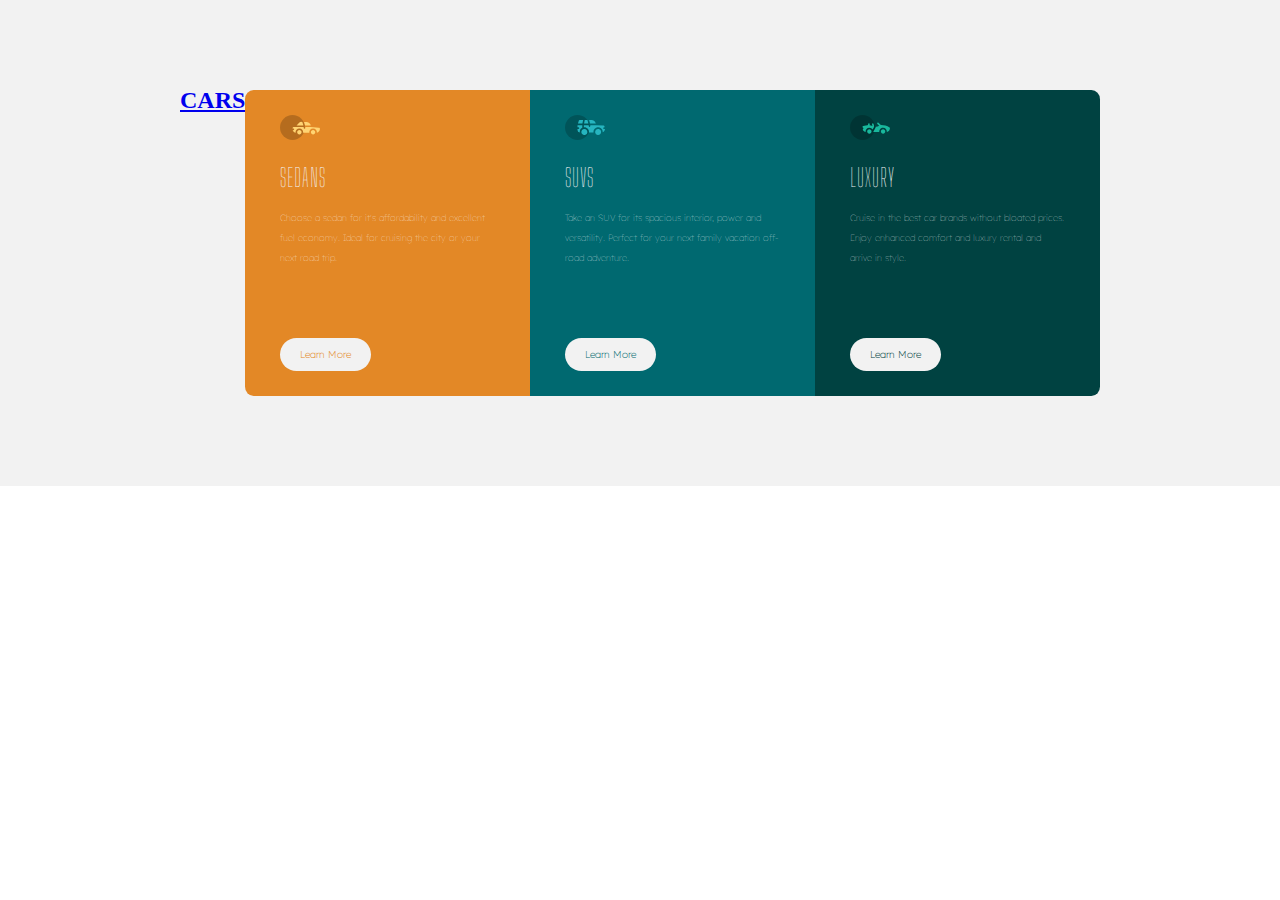
<file: index.html>
<!DOCTYPE html>
<html lang="en">
<head>
 <meta charset="UTF-8">
 <meta http-equiv="X-UA-Compatible" content="IE=edge">
 <meta name="viewport" content="width=device-width, initial-scale=1.0">
 <title>Design Card</title>
 <link rel="stylesheet" href="style.css">
</head>
<body>
 <main>
  <div class="wrap">
   <div>
    <a href="grid.html" target="blank"><h2>CARS</h2></a>
   </div>
   <div class="wrap1">
    <!-- Click on the car icons to view the grid.html page -->
    <img src="./icon-sedans.svg" alt="SEDANS icon">
    <h1>SEDANS</h1>
    <p>Choose a sedan for it's affordability and excellent fuel economy. Ideal for cruising the city or your next road trip.</p>
    <input type="button" value="Learn More" class="btn1">
   </div>
   <div class="wrap2">
    <img src="./icon-suvs.svg" alt="SUV icon">
    <h1>SUVS</h1>
    <p>Take an SUV for its spacious interior, power and versatility. Perfect for your next family vacation off-road adventure.</p>
    <input type="button" value="Learn More" class="btn2">
   </div>
   <div class="wrap3">
    <img src="./icon-luxury.svg" alt="LUXURY icons">
    <h1>LUXURY</h1>
    <p>Cruise in the best car brands without bloated prices. Enjoy enhanced comfort and luxury rental and arrive in style.</p>
    <input type="button" value="Learn More" class="btn3">
   </div>
  </div>
 </main>
</body>
</html>
</file>
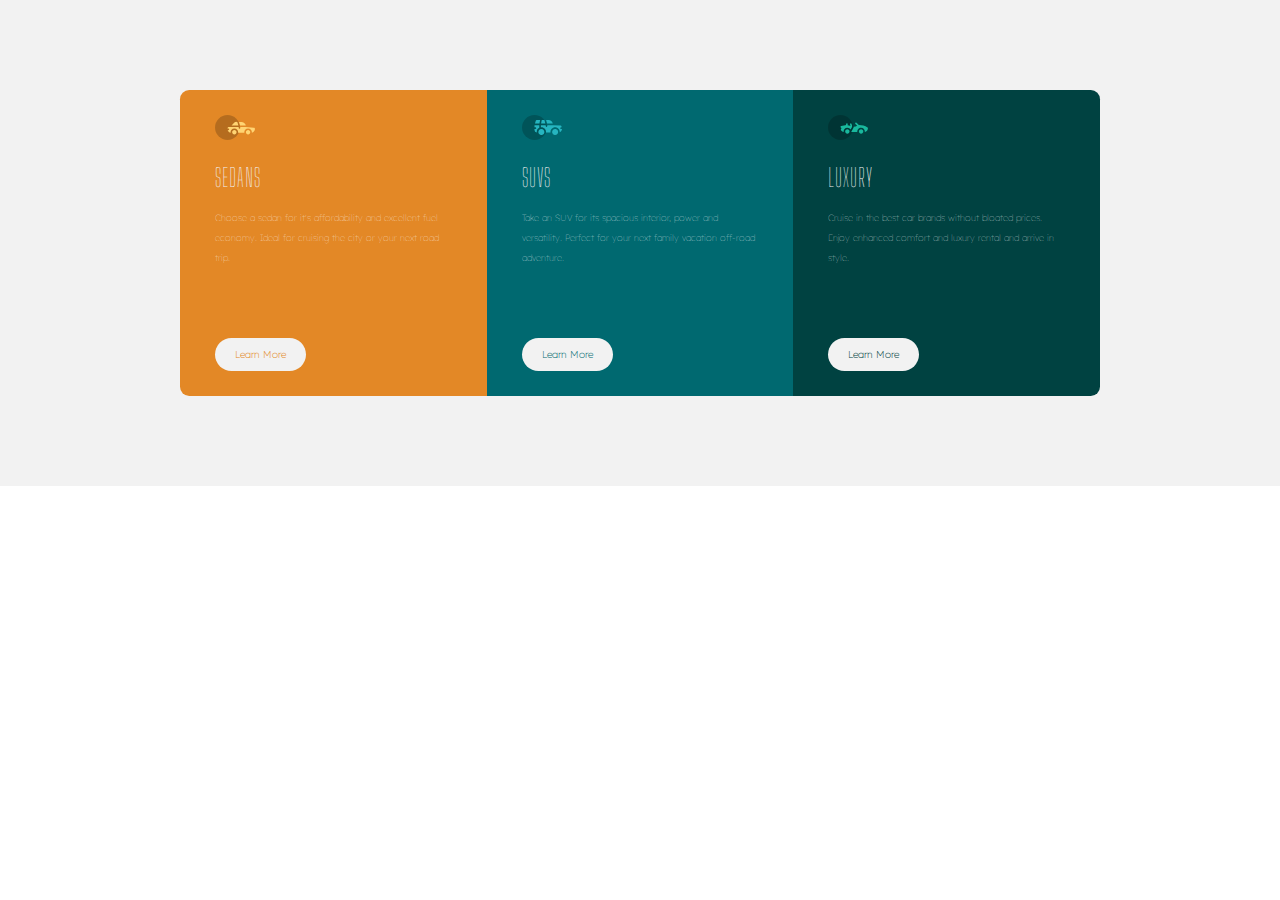
<file: Card/index.html>
<!DOCTYPE html>
<html lang="en">
<head>
 <meta charset="UTF-8">
 <meta http-equiv="X-UA-Compatible" content="IE=edge">
 <meta name="viewport" content="width=device-width, initial-scale=1.0">
 <title>Design Card</title>
 <link rel="stylesheet" href="style.css">
</head>
<body>
 <main>
  <div class="wrap">
   <div class="wrap1">
    <!-- Click on the car icons to view the grid.html page -->
    <a href="grid.html" target="_blank"><img src="./icon-sedans.svg" alt="SEDANS icon"></a>
    <h1>SEDANS</h1>
    <p>Choose a sedan for it's affordability and excellent fuel economy. Ideal for cruising the city or your next road trip.</p>
    <input type="button" value="Learn More" class="btn1">
   </div>
   <div class="wrap2">
    <a href="grid.html" target="_blank"><img src="./icon-suvs.svg" alt="SUV icon"></a>
    <h1>SUVS</h1>
    <p>Take an SUV for its spacious interior, power and versatility. Perfect for your next family vacation off-road adventure.</p>
    <input type="button" value="Learn More" class="btn2">
   </div>
   <div class="wrap3">
    <a href="grid.html" target="_blank"><img src="./icon-luxury.svg" alt="LUXURY icons"></a>
    <h1>LUXURY</h1>
    <p>Cruise in the best car brands without bloated prices. Enjoy enhanced comfort and luxury rental and arrive in style.</p>
    <input type="button" value="Learn More" class="btn3">
   </div>
  </div>
 </main>
</body>
</html>
</file>
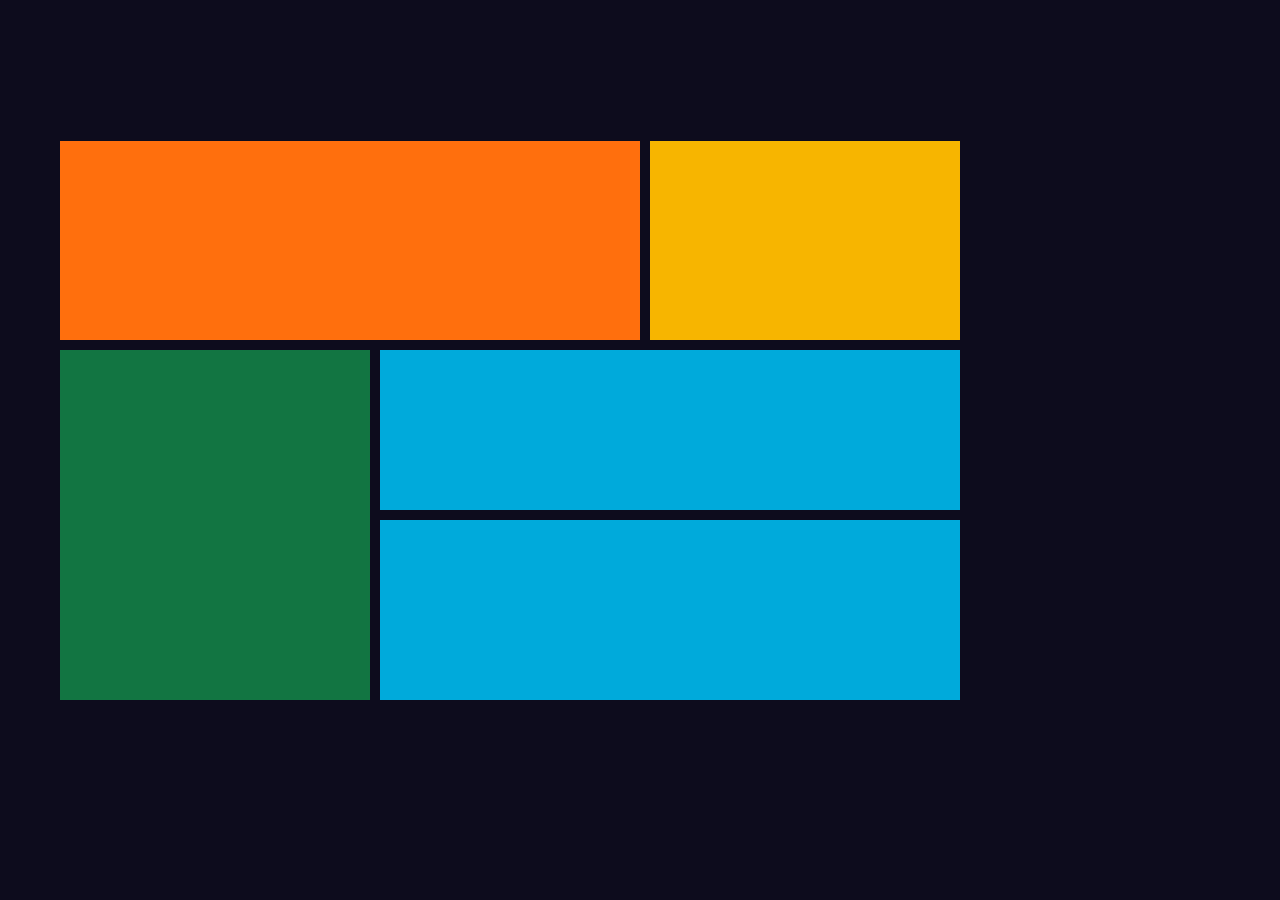
<file: grid.html>
<!DOCTYPE html>
<html lang="en">
<head>
 <meta charset="UTF-8">
 <meta http-equiv="X-UA-Compatible" content="IE=edge">
 <meta name="viewport" content="width=device-width, initial-scale=1.0">
 <title>Grid</title>
 <link rel="stylesheet" href="grid.css">
 <a href="index.html"></a>
</head>
<body class="body">
 <main>
  <div class="item-a">A<a href="index.html" target="blank"></a></div>
  <div class="item-b">B</div>
  <div class="item-c">C</div>
  <div class="item-d">D</div>
  <div class="item-e">E</div>
 </main>
</body>
</html>
</file>
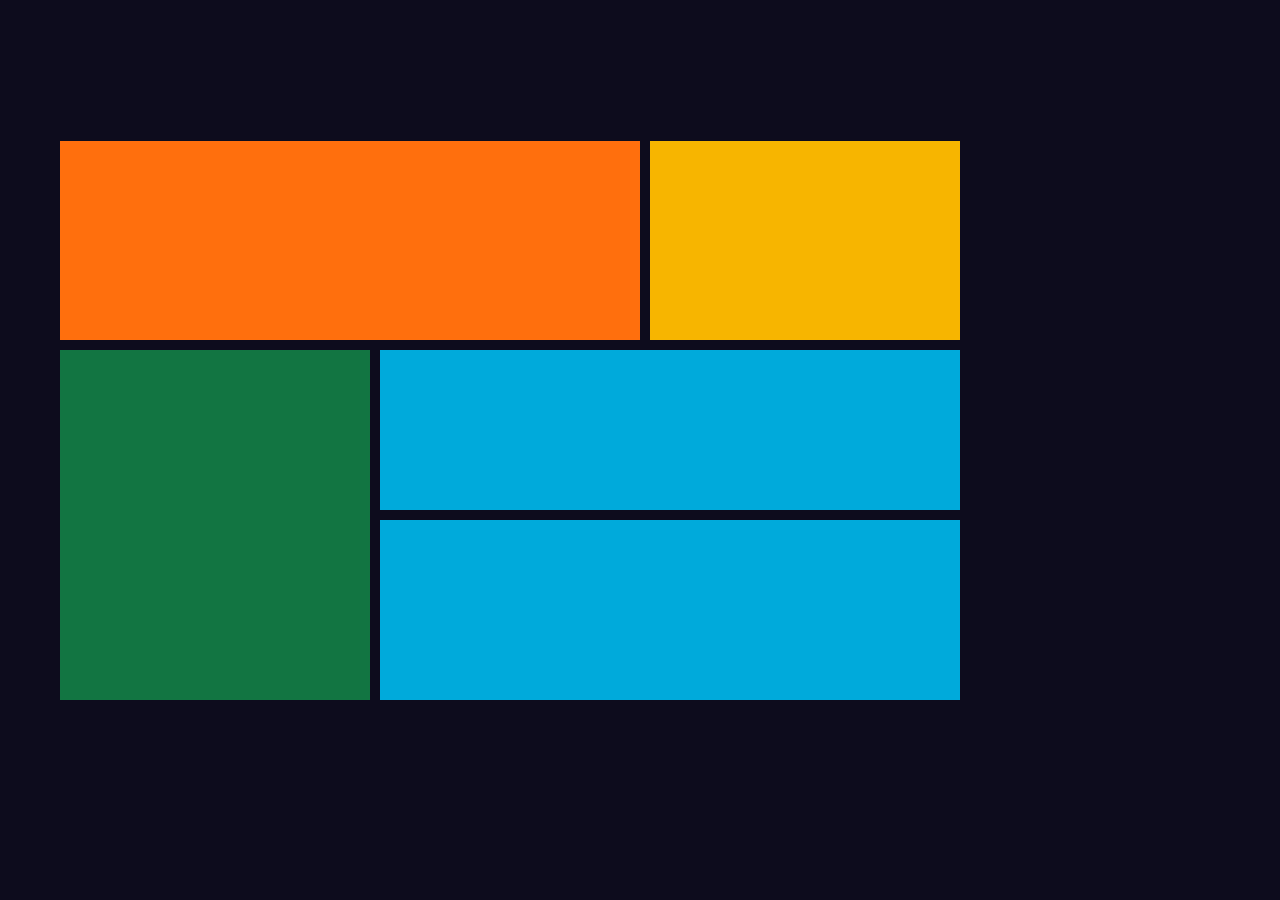
<file: Card/grid.html>
<!DOCTYPE html>
<html lang="en">
<head>
 <meta charset="UTF-8">
 <meta http-equiv="X-UA-Compatible" content="IE=edge">
 <meta name="viewport" content="width=device-width, initial-scale=1.0">
 <title>Grid</title>
 <link rel="stylesheet" href="grid.css">
 <a href="index.html"></a>
</head>
<body class="body">
 <main>
  <div class="item-a">A</div>
  <div class="item-b">B</div>
  <div class="item-c">C</div>
  <div class="item-d">D</div>
  <div class="item-e">E</div>
 </main>
</body>
</html>
</file>
<file: style.css>
/* Links to the google fonts */
@import url('https://fonts.googleapis.com/css2?family=Lexend+Deca&display=swap');
@import url('https://fonts.googleapis.com/css2?family=Big+Shoulders+Display:wght@700&display=swap');
*{
 margin: 0;
 padding: 0;
 box-sizing: border-box;
}
/* the container */
.wrap{
 width: 100%;
 height: 100%;
 background-color: hsl(0, 0%, 95%);
 display: flex;
 padding: 90px 180px;
 justify-content: center;
 line-height: 20px;
}
/* the car icons */
img{
 width: 50;
 height: 25px;
 position: relative;
 right: -20px;
}
.car{
 background-color: hsl(0, 0%, 95%);
 color: hsl(31, 77%, 52%);
 font-family: 'Big Shoulders Display', cursive;
 position: absolute;
 top: 10px;
}
/* Heading one */
h1{
 color: hsl(0, 0%, 95%);
 font-family: 'Big Shoulders Display', cursive;
 font-size: 25px;
 font-weight: 100;
 margin-top: 20px;
 position: relative;
 right: -20px;
 letter-spacing: 1px;
 height: 1px;
 width: 25px;
}
/* Paragraphs*/
p{
 margin-top: 20px;
 padding: 20px;
}
/* first div */
.wrap1{
 background-color: hsl(31, 77%, 52%);
 color: hsla(0, 0%, 100%, 0.75);
 padding: 25px 15px;
 font-family: 'Lexend Deca', sans-serif;
 font-size: xx-small;
 font-weight: 100;
 width: 60%;
 border-top-left-radius: 3%;
 border-bottom-left-radius: 3%;
}
/* second div */
.wrap2{
 background-color: hsl(184, 100%, 22%);
 color: hsla(0, 0%, 100%, 0.75);
 padding: 25px 15px;
 font-family: 'Lexend Deca', sans-serif;
 font-size: xx-small;
 font-weight: 100;
 width: 60%;
}
/* third div */
.wrap3{
 background-color: hsl(179, 100%, 13%);
 color: hsla(0, 0%, 100%, 0.75);
 padding: 25px 15px;
 font-family: 'Lexend Deca', sans-serif;
 font-size: xx-small;
 font-weight: 100;
 width: 60%;
 border-top-right-radius: 3%;
 border-bottom-right-radius: 3%;
}
/* first button */
.btn1{
 background-color: hsl(0, 0%, 95%);
 color: hsl(31, 77%, 52%);
 border-radius: 40px;
 border: hsl(0, 0%, 95%);
 padding: 10px 20px;
 font-family: 'Lexend Deca', sans-serif;
 font-size: 10px;
 font-weight: 200;
 margin-top: 50px;
 position: relative;
 right: -20px;
}
/* second button */
.btn2{
 background-color: hsl(0, 0%, 95%);
 color: hsl(184, 100%, 22%);
 border-radius: 40px;
 border: hsl(0, 0%, 95%);
 padding: 10px 20px;
 font-family: 'Lexend Deca', sans-serif;
 font-size: 10px;
 font-weight: 200;
 margin-top: 50px;
 position: relative;
 right: -20px;
}
/* third button */
.btn3{
 background-color: hsl(0, 0%, 95%);
 color: hsl(179, 100%, 13%);
 border-radius: 40px;
 border: hsl(0, 0%, 95%);
 padding: 10px 20px;
 font-family: 'Lexend Deca', sans-serif;
 font-size: 10px;
 font-weight: 200;
 margin-top: 50px;
 position: relative;
 right: -20px;
}
</file>
<file: Card/style.css>
/* Links to the google fonts */
@import url('https://fonts.googleapis.com/css2?family=Lexend+Deca&display=swap');
@import url('https://fonts.googleapis.com/css2?family=Big+Shoulders+Display:wght@700&display=swap');
*{
 margin: 0;
 padding: 0;
 box-sizing: border-box;
}
/* the container */
.wrap{
 width: 100%;
 height: 100%;
 background-color: hsl(0, 0%, 95%);
 display: flex;
 padding: 90px 180px;
 justify-content: center;
 line-height: 20px;
}
.Heading{
 color: color: hsl(0, 0%, 95%);
 font-family: 'Big Shoulders Display', cursive;
 font-size: 25px;
 font-weight: 100;
 margin-top: 20px;
 position: relative;
 right: -20px;
 letter-spacing: 1px;
 height: 1px;
 width: 25px;
}
/* the car icons */
img{
 width: 50;
 height: 25px;
 position: relative;
 right: -20px;
}
/* Heading one */
h1{
 color: hsl(0, 0%, 95%);
 font-family: 'Big Shoulders Display', cursive;
 font-size: 25px;
 font-weight: 100;
 margin-top: 20px;
 position: relative;
 right: -20px;
 letter-spacing: 1px;
 height: 1px;
 width: 25px;
}
/* Paragraphs*/
p{
 margin-top: 20px;
 padding: 20px;
}
/* second div */
.wrap1{
 background-color: hsl(31, 77%, 52%);
 color: hsla(0, 0%, 100%, 0.75);
 padding: 25px 15px;
 font-family: 'Lexend Deca', sans-serif;
 font-size: xx-small;
 font-weight: 100;
 width: 60%;
 border-top-left-radius: 3%;
 border-bottom-left-radius: 3%;
}
/* third div */
.wrap2{
 background-color: hsl(184, 100%, 22%);
 color: hsla(0, 0%, 100%, 0.75);
 padding: 25px 15px;
 font-family: 'Lexend Deca', sans-serif;
 font-size: xx-small;
 font-weight: 100;
 width: 60%;
}
/* fourth div */
.wrap3{
 background-color: hsl(179, 100%, 13%);
 color: hsla(0, 0%, 100%, 0.75);
 padding: 25px 15px;
 font-family: 'Lexend Deca', sans-serif;
 font-size: xx-small;
 font-weight: 100;
 width: 60%;
 border-top-right-radius: 3%;
 border-bottom-right-radius: 3%;
}
/* first button */
.btn1{
 background-color: hsl(0, 0%, 95%);
 color: hsl(31, 77%, 52%);
 border-radius: 40px;
 border: hsl(0, 0%, 95%);
 padding: 10px 20px;
 font-family: 'Lexend Deca', sans-serif;
 font-size: 10px;
 font-weight: 200;
 margin-top: 50px;
 position: relative;
 right: -20px;
}
/* second button */
.btn2{
 background-color: hsl(0, 0%, 95%);
 color: hsl(184, 100%, 22%);
 border-radius: 40px;
 border: hsl(0, 0%, 95%);
 padding: 10px 20px;
 font-family: 'Lexend Deca', sans-serif;
 font-size: 10px;
 font-weight: 200;
 margin-top: 50px;
 position: relative;
 right: -20px;
}
/* third button */
.btn3{
 background-color: hsl(0, 0%, 95%);
 color: hsl(179, 100%, 13%);
 border-radius: 40px;
 border: hsl(0, 0%, 95%);
 padding: 10px 20px;
 font-family: 'Lexend Deca', sans-serif;
 font-size: 10px;
 font-weight: 200;
 margin-top: 50px;
 position: relative;
 right: -20px;
}
</file>
<file: grid.css>
/* Style for grid.html */
* {
 margin: 0;
 padding: 0;
}
.body {
 background-color: #0d0c1d;
 display: grid;
 place-items: left;
 height: 80vh;
}

main {
 display: grid;
 grid-template-areas:
  'a a b'
  'c d d'
  'c e e'
 ;
 gap: 10px;
 width: 75%;
}

main div {
 padding: 3em;
 text-align: center;
}

.item-a {
 margin-top: 20px;
 background-color: #ff6f0d;
 color: #ff6f0d;
 grid-area: a;
 margin-left: 60px;
 margin-top: 15px;
 padding: 70px 20px;
}

.item-b {
 background-color: #f7b500;
 color: #f7b500;
 grid-area: b;
 margin-top: 15px;
 padding: 70px 20px;
}

.item-c {
 background-color: #127542;
 color: #127542;
 grid-area: c;
 margin-left: 60px;
 padding: 70px 20px;
 margin-bottom: 20px;
}

.item-d {
 background-color: #00aadb;
 color: #00aadb;
 grid-area: d;
 padding: 50px 10px;
}

.item-e {
 background-color: #00aadb;
 color: #00aadb;
 grid-area: e;
 padding: 60px 15px;
 margin-bottom: 20px;
}
</file>
<file: Card/grid.css>
/* Style for grid.html */
* {
 margin: 0;
 padding: 0;
}
.body {
 background-color: #0d0c1d;
 display: grid;
 place-items: left;
 height: 80vh;
}

main {
 display: grid;
 grid-template-areas:
  'a a b'
  'c d d'
  'c e e'
 ;
 gap: 10px;
 width: 75%;
}

main div {
 padding: 3em;
 text-align: center;
}

.item-a {
 margin-top: 20px;
 background-color: #ff6f0d;
 color: #ff6f0d;
 grid-area: a;
 margin-left: 60px;
 margin-top: 15px;
 padding: 70px 20px;
}

.item-b {
 background-color: #f7b500;
 color: #f7b500;
 grid-area: b;
 margin-top: 15px;
 padding: 70px 20px;
}

.item-c {
 background-color: #127542;
 color: #127542;
 grid-area: c;
 margin-left: 60px;
 padding: 70px 20px;
 margin-bottom: 20px;
}

.item-d {
 background-color: #00aadb;
 color: #00aadb;
 grid-area: d;
 padding: 50px 10px;
}

.item-e {
 background-color: #00aadb;
 color: #00aadb;
 grid-area: e;
 padding: 60px 15px;
 margin-bottom: 20px;
}
</file>
